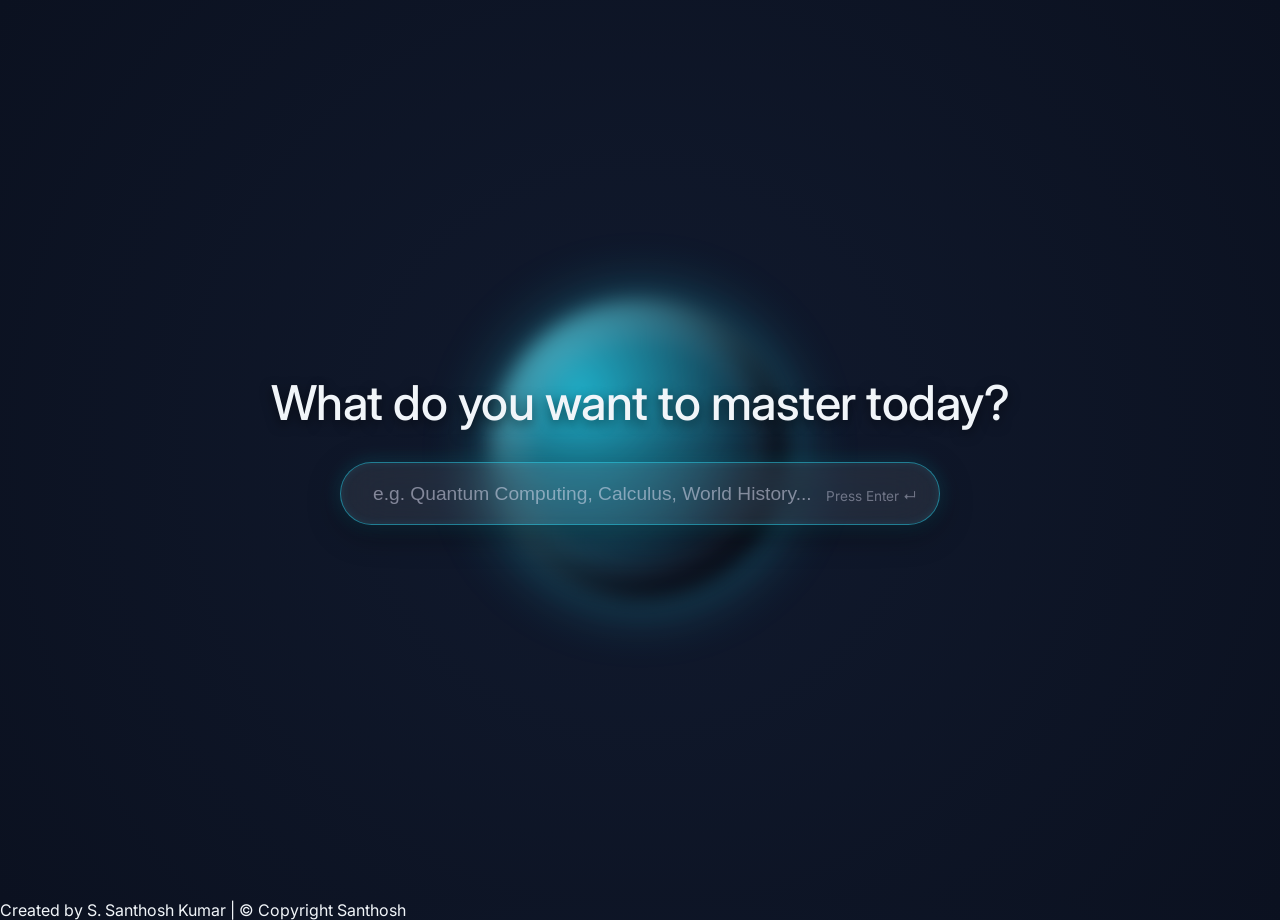
<file: diamond-dashboard/index.html>
<!doctype html>
<html lang="en">
  <head>
    <meta charset="UTF-8" />
    <meta name="viewport" content="width=device-width, initial-scale=1.0" />
    <title>The Entry – Diamond Dashboard</title>
    <link href="https://fonts.googleapis.com/css2?family=Inter:wght@400;500;600&display=swap" rel="stylesheet">
    <link rel="stylesheet" href="styles.css" />
    <style>
      /* Landing Page Specific Overrides */
      body {
        background: radial-gradient(circle at center, #111a2e 0%, #0B1120 100%);
        overflow: hidden;
      }
      
      .landing-container {
        display: flex;
        flex-direction: column;
        align-items: center;
        justify-content: center;
        height: 100vh;
        width: 100vw;
        position: relative;
      }

      /* 3D Animated Orb */
      .orb-container {
        position: absolute;
        width: 100%;
        height: 100%;
        display: flex;
        justify-content: center;
        align-items: center;
        z-index: 0;
        pointer-events: auto; /* Changed to auto so we can hover it */
        /* Brownian Motion / Zero-G Jitter */
        animation: brownianMotion 12s ease-in-out infinite alternate;
      }

      @keyframes brownianMotion {
        0%   { transform: translate(0px, 0px) rotate(0deg); }
        20%  { transform: translate(-10px, 15px) rotate(2deg); }
        40%  { transform: translate(15px, -5px) rotate(-1deg); }
        60%  { transform: translate(-5px, -15px) rotate(3deg); }
        80%  { transform: translate(20px, 10px) rotate(-2deg); }
        100% { transform: translate(-15px, 5px) rotate(1deg); }
      }

      .orb {
        width: 300px;
        height: 300px;
        border-radius: 50%;
        background: radial-gradient(circle at 30% 30%, rgba(34, 211, 238, 0.8), rgba(11, 17, 32, 0) 70%);
        box-shadow: 
          0 0 60px rgba(34, 211, 238, 0.4),
          inset -20px -20px 40px rgba(0, 0, 0, 0.5),
          inset 20px 20px 40px rgba(255, 255, 255, 0.2);
        animation: orbPulse 8s ease-in-out infinite, orbFloat 6s ease-in-out infinite;
        filter: blur(10px);
        transition: all 0.8s cubic-bezier(0.175, 0.885, 0.32, 1.275); /* Vacuum unfold transition */
      }

      /* Vacuum Unfold Hover Effect */
      .orb-container:hover {
        animation-play-state: paused; /* Stabilize the container jitter */
      }

      .orb-container:hover .orb {
        width: 400px;
        height: 400px;
        border-radius: 20px; /* Unfold from sphere to box */
        filter: blur(0px); /* Clear the glass */
        background: rgba(30, 41, 59, 0.4);
        backdrop-filter: blur(10px);
        border: 1px solid rgba(34, 211, 238, 0.4);
        animation-play-state: paused; /* Stop pulsing */
      }

      /* Internal motes (invisible until hovered) */
      .orb::before {
        content: '';
        position: absolute;
        inset: 0;
        background-image: 
          radial-gradient(circle, rgba(34,211,238,0.8) 1px, transparent 1.5px),
          radial-gradient(circle, rgba(255,255,255,0.6) 1px, transparent 1.5px);
        background-size: 40px 40px, 60px 60px;
        background-position: 0 0, 20px 20px;
        opacity: 0;
        transition: opacity 1s ease-in;
        pointer-events: none;
      }

      .orb-container:hover .orb::before {
        opacity: 1;
        animation: dustDrift 20s linear infinite;
      }

      @keyframes dustDrift {
        from { background-position: 0 0, 20px 20px; }
        to { background-position: 400px 400px, -200px 300px; }
      }

      @keyframes orbPulse {
        0%, 100% { transform: scale(1); opacity: 0.6; }
        50% { transform: scale(1.1); opacity: 0.9; }
      }

      @keyframes orbFloat {
        0%, 100% { transform: translateY(0) rotate(0deg); }
        50% { transform: translateY(-20px) rotate(5deg); }
      }

      /* Inner energy ring */
      .orb::after {
        content: '';
        position: absolute;
        inset: 10%;
        border-radius: 50%;
        border: 2px solid rgba(230, 230, 250, 0.3); /* Soft Lavender */
        animation: orbSpin 12s linear infinite;
        filter: blur(2px);
      }

      @keyframes orbSpin {
        from { transform: rotate(0deg) scale(1); }
        to { transform: rotate(360deg) scale(1.05); }
      }

      /* Search Interface */
      .search-interface {
        z-index: 10;
        text-align: center;
        animation: fadeUpIn 1s ease-out forwards;
      }

      h1 {
        color: var(--color-lavender);
        font-weight: 500;
        font-size: clamp(2rem, 4vw, 3rem);
        margin-bottom: 2rem;
        text-shadow: 0 4px 12px rgba(0, 0, 0, 0.5);
        letter-spacing: -0.5px;
      }

      /* Glowing Glass Pill Search Bar */
      .search-bar-wrapper {
        position: relative;
        width: 100%;
        max-width: 600px;
        margin: 0 auto;
      }

      .search-pill {
        width: 100%;
        padding: 1.2rem 2rem;
        font-size: 1.2rem;
        color: #fff;
        background: rgba(255, 255, 255, 0.05);
        backdrop-filter: blur(24px);
        -webkit-backdrop-filter: blur(24px);
        border: 1px solid rgba(255, 255, 255, 0.1);
        border-radius: 50px;
        outline: none;
        box-shadow: 0 8px 32px rgba(0, 0, 0, 0.3), inset 0 0 0 transparent;
        transition: all 0.4s cubic-bezier(0.25, 0.8, 0.25, 1);
        box-sizing: border-box;
      }

      .search-pill::placeholder {
        color: rgba(230, 230, 250, 0.5); /* Soft Lavender */
      }

      .search-pill:focus {
        background: rgba(255, 255, 255, 0.08);
        border-color: rgba(34, 211, 238, 0.5); /* Electric Cyan */
        box-shadow: 
          0 8px 32px rgba(0, 0, 0, 0.4), 
          0 0 20px rgba(34, 211, 238, 0.2),
          inset 0 0 10px rgba(34, 211, 238, 0.1);
        transform: translateY(-2px);
      }

      .enter-hint {
        position: absolute;
        right: 1.5rem;
        top: 50%;
        transform: translateY(-50%);
        color: rgba(230, 230, 250, 0.4);
        font-size: 0.85rem;
        pointer-events: none;
        opacity: 0;
        transition: opacity 0.3s ease;
      }

      .search-pill:focus + .enter-hint,
      .search-pill:not(:placeholder-shown) + .enter-hint {
        opacity: 1;
      }

      @keyframes fadeUpIn {
        0% { opacity: 0; transform: translateY(30px); }
        100% { opacity: 1; transform: translateY(0); }
      }
    </style>
  </head>
  <body>
    <div class="landing-container">
      <!-- 3D Orb Background -->
      <div class="orb-container">
        <div class="orb"></div>
      </div>

      <!-- Foreground Interactive Search -->
      <main class="search-interface">
        <h1>What do you want to master today?</h1>
        <div class="search-bar-wrapper">
          <input 
            type="text" 
            class="search-pill" 
            id="masteryInput" 
            placeholder="e.g. Quantum Computing, Calculus, World History..." 
            autocomplete="off"
            autofocus
          />
          <span class="enter-hint">Press Enter ↵</span>
        </div>
      </main>
    </div>

    <script>
      const input = document.getElementById('masteryInput');
      
      // Simulate intent submission
      input.addEventListener('keypress', function (e) {
        if (e.key === 'Enter' && this.value.trim() !== '') {
          // Add a subtle transition effect
          document.body.style.opacity = '0';
          document.body.style.transition = 'opacity 0.8s ease-out';
          
          setTimeout(() => {
            // Navigate to the Workspace (Learning Interface)
            // Passing the query as a URL parameter for a realistic feel
            window.location.href = `workspace.html?topic=${encodeURIComponent(this.value.trim())}`;
          }, 800);
        }
      });
      
      // Dynamic orb interaction
      const orb = document.querySelector('.orb');
      document.addEventListener('mousemove', (e) => {
        const x = (e.clientX / window.innerWidth - 0.5) * 40;
        const y = (e.clientY / window.innerHeight - 0.5) * 40;
        orb.style.transform = `translate(${x}px, ${y}px)`;
      });
    </script>
    <div class="dashboard-footer fixed-br">
      Created by <span class="creator-name">S. Santhosh Kumar</span> | © Copyright Santhosh
    </div>
  </body>
</html>
</file>
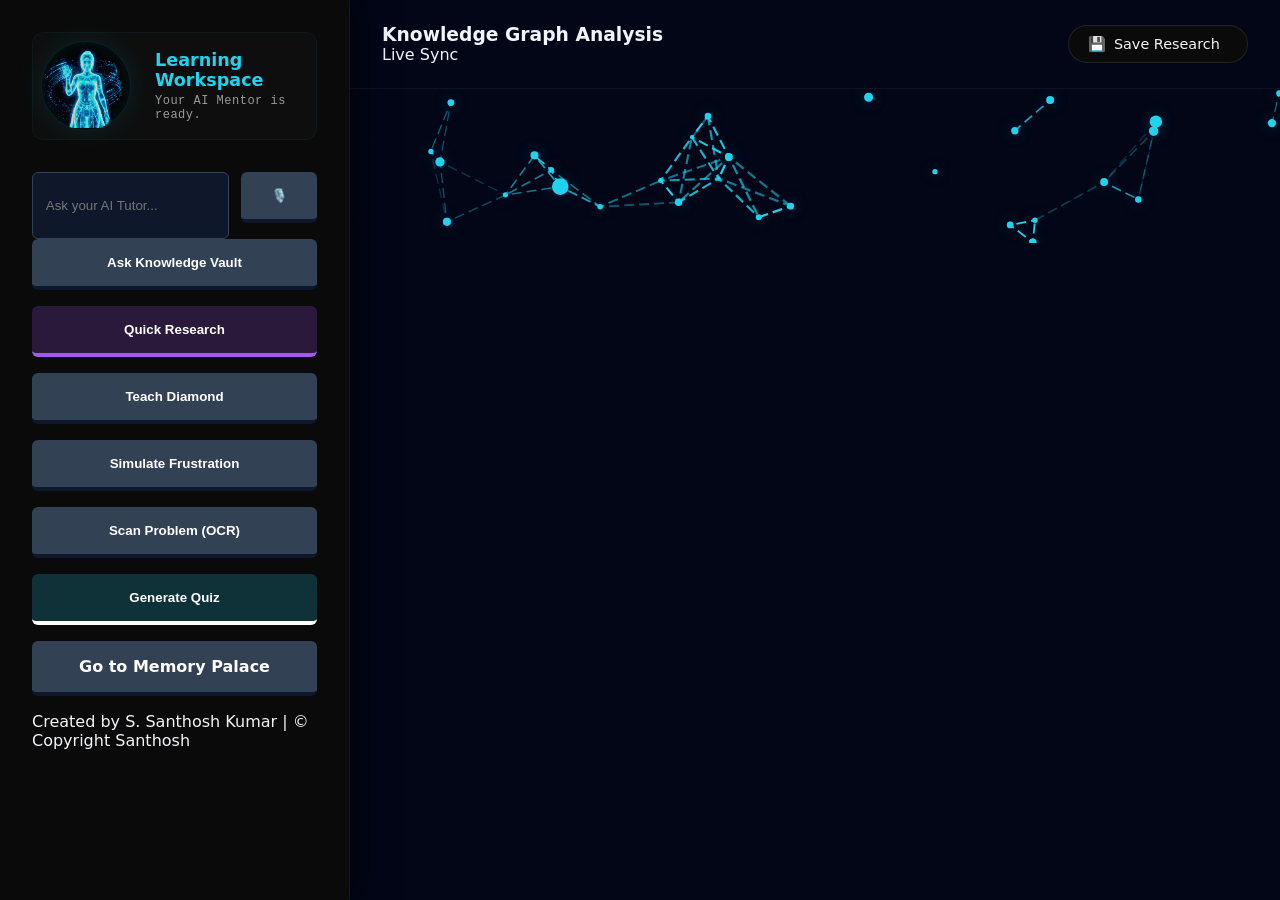
<file: diamond-dashboard/workspace.html>
<!doctype html>
<html lang="en">
  <head>
    <meta charset="UTF-8" />
    <meta name="viewport" content="width=device-width, initial-scale=1.0" />
    <title>Diamond Dashboard – Mentor UI</title>
    <link rel="stylesheet" href="styles.css?v=5" />
    <script src="https://cdnjs.cloudflare.com/ajax/libs/gsap/3.12.2/gsap.min.js"></script>
  </head>
  <body>
    <!-- The Workspace Split-Screen Layout -->
    <div class="workspace-layout">
      
      <!-- Left Panel: AI Tutor -->
      <aside class="tutor-panel">
        <div class="avatar-container">
          <div class="avatar-hub">
            <div class="energy-ring"></div>
            <!-- Identity Shift V3: Bypassing legacy browser cache -->
            <img src="avatar_v3.png" 
                 alt="Elite Diamond Mentor" 
                 class="avatar" 
                 id="avatarImg" 
                 onerror="this.src='/avatar';" />
          </div>
          <div class="tutor-status-info">
            <h2 id="topicTitle">Learning Workspace</h2>
            <p>Your AI Mentor is ready.</p>
          </div>
        </div>
        
        <div class="tutor-controls">

          <!-- Chat Interface -->
          <div class="chat-interface">
            <div class="input-row" style="display: flex; gap: 0.8rem; width: 100%;">
                <input type="text" id="aiQueryInput" placeholder="Ask your AI Tutor..." style="flex: 1;" />
                <button class="nav-btn" id="recordVoiceBtn" title="Speak to Tutor">🎙️</button>
            </div>
            <button class="nav-btn" id="askAiBtn">Ask Knowledge Vault</button>
            <button class="nav-btn" id="quickResearchBtn" style="background: rgba(168, 85, 247, 0.2); border-color: #a855f7;">Quick Research</button>
          </div>

          <div class="action-buttons">
            <button class="action-btn" id="uploadBtn">
              <i class="fas fa-brain"></i> Teach Diamond
            </button>
            <button class="nav-btn" id="frustrationBtn">Simulate Frustration</button>
            <button class="nav-btn" id="ocrBtn">Scan Problem (OCR)</button>
            <button class="nav-btn" id="quizBtn" style="background: rgba(34,211,238,0.2); border-color: var(--color-cyan);">Generate Quiz</button>
            <a href="memory-palace.html" class="nav-btn" id="memoryPalaceLink">Go to Memory Palace</a>
          </div>
        </div>

        <!-- Lesson Upload Modal -->
        <div id="uploadModal" class="modal-overlay">
            <div class="glass-card modal-content">
                <h2>Teach Your AI Mentor</h2>
                <p>Paste your scientific text or lesson notes here to add them to Diamond's memory.</p>
                <textarea id="lessonText" placeholder="Paste your lesson content here..." style="width: 100%; height: 200px; background: rgba(0,0,0,0.3); border: 1px solid rgba(34,211,238,0.3); color: #fff; padding: 1rem; border-radius: 8px; font-family: inherit; margin-bottom: 1rem; resize: none;"></textarea>
                <div class="modal-actions" style="display: flex; gap: 1rem; justify-content: flex-end;">
                    <button id="closeModal" class="nav-btn" style="background: rgba(239, 68, 68, 0.2); box-shadow: none; pointer-events: auto;">Cancel</button>
                    <button id="commitBtn" class="nav-btn" style="background: var(--color-cyan); color: var(--color-primary); box-shadow: none; pointer-events: auto;">Commit to Memory</button>
                </div>
            </div>
        </div>


        <div class="dashboard-footer">
          Created by <span class="creator-name">S. Santhosh Kumar</span> | © Copyright Santhosh
        </div>
      </aside>

      <!-- Right Panel: Interactive Canvas -->
      <main class="interactive-canvas">
        <header class="canvas-header" style="display: flex; justify-content: space-between; align-items: center;">
          <div>
            <h3>Knowledge Graph Analysis</h3>
            <span class="status-badge">Live Sync</span>
          </div>
          <!-- The Scientist Data Share Box -->
          <div class="scientist-card-box" id="scientistShareBox">
            <span class="box-icon">💾</span> Save Research
            <div class="particle-container" id="particleBox"></div>
          </div>
        </header>
        
        <!-- Smart Sidebar (Knowledge Graph) moved to Canvas -->
        <div class="graph-container" style="position: relative;">
          <canvas id="knowledgeGraph"></canvas>
          
          <!-- Node Click 3D Glass Cube Unfold -->
          <div class="unfold-box-overlay hidden" id="unfoldBoxOverlay">
            <div class="glass-cube-wrapper" id="glassCubeWrapper">
              <!-- Drifting Background Data Layers -->
              <div class="cube-layer layer-bg">
                 <span class="drifting-math">∑(F) = ma</span>
                 <span class="drifting-date">1687</span>
                 <span class="drifting-node">●──────●</span>
              </div>
              
              <!-- Main Content Layer -->
              <div class="cube-layer layer-content">
                <h3 id="unfoldBoxTitle">Scientist Name</h3>
                <p id="unfoldBoxField" class="field-text">Field of Study</p>
                <p id="unfoldBoxNotes">Research notes and details will appear here, pulled from the Knowledge Graph connection.</p>
                <div class="action-buttons cube-actions" style="margin-top: auto; display: flex; gap: 0.5rem; justify-content: flex-start;">
                  <button class="nav-btn public-pulse-btn" id="makePublicBtn" style="width: auto; padding: 0.5rem 1rem;">Make Public</button>
                  <button class="nav-btn" id="confirmSaveBtn" style="width: auto; padding: 0.5rem 1rem;">Save</button>
                  <button class="nav-btn" id="toggleDetailedBtn" style="width: auto; padding: 0.5rem 1rem; background: rgba(34, 211, 238, 0.2); border-color: var(--color-cyan);">Show Full</button>
                  <button class="nav-btn close-btn" id="closeUnfoldBtn" style="width: auto; padding: 0.5rem 1rem;">Close</button>
                </div>
              </div>
              
              <!-- Top Portrait Layer -->
              <div class="cube-layer layer-top">
                 <div class="cube-portrait"></div>
              </div>
            </div>
          </div>
        </div>
        
        <!-- Interactive Quiz Overlay -->
        <div class="quiz-overlay hidden" id="quizOverlay">
           <div class="quiz-card" id="quizCard">
              <h4 id="quizTopic">Loading Quiz...</h4>
              <p id="quizQuestion"></p>
              <div class="quiz-options" id="quizOptions"></div>
              <p class="quiz-feedback hidden" id="quizFeedback"></p>
              <button class="nav-btn hidden" id="nextQuestionBtn">Next Question</button>
           </div>
           <button class="nav-btn close-btn" id="closeQuizBtn" style="position: absolute; bottom: 20px; right: 20px;">Exit Quiz</button>
        </div>
      </main>

      <!-- OCR Scanner Modal Overlay -->
      <div class="scanner-modal" id="scannerModal">
        <div class="glass-card modal-content" style="max-width: 500px; padding: 2rem;">
          <div class="scanner-view" style="width: 100%; max-width: 100%; height: 250px;">
            <div class="scanner-laser"></div>
            <div class="upload-prompt" id="uploadPrompt">
               <p>Drop an image of your math or science problem here, or click to upload.</p>
               <input type="file" id="ocrFileInput" accept="image/*" style="display: none;" />
               <button class="nav-btn" onclick="document.getElementById('ocrFileInput').click()" style="width: auto; margin: 0 auto;">Choose File</button>
            </div>
            <div id="ocrContent"></div>
          </div>
          <button class="nav-btn close-btn" id="closeOcrBtn" style="margin-top: 1rem; width: auto;">Close</button>
        </div>
      </div>

      <!-- Quick Research Overlay (Glassmorphism) -->
      <div class="research-overlay hidden" id="researchOverlay">
        <div class="glass-card research-card">
          <div class="research-header">
            <h3>Diamond Research Summary</h3>
            <button class="close-btn" id="closeResearchBtn">×</button>
          </div>
          <div class="research-body" id="researchBody">
            <div class="pulse-loader">Synthesizing Research...</div>
          </div>
          <div class="research-footer">
            <span class="status-badge">AI Verified</span>
          </div>
        </div>
      </div>
    </div>
    <script src="script.js?v=5"></script>
  </body>
</html>
</file>
<file: diamond-dashboard/styles.css>
/* styles.css – Classic Elegant Revert */

:root {
  --color-bg: #000000;
  --color-sidebar: #0a0a0a;
  --color-accent: #22d3ee;
  --color-text: #f1f5f9;
  --color-card: #0f172a;
}

* {
  margin: 0;
  padding: 0;
  box-sizing: border-box;
}

body {
  font-family: 'Inter', system-ui, -apple-system, sans-serif;
  background-color: var(--color-bg);
  color: var(--color-text);
  overflow-x: hidden;
  height: 100vh;
}

.workspace-layout {
  display: grid;
  grid-template-columns: 350px 1fr;
  height: 100vh;
}

/* Sidebar Styling - Obsidian Mode */
.tutor-panel {
  background-color: var(--color-sidebar);
  border-right: 1px solid rgba(255, 255, 255, 0.05);
  display: flex;
  flex-direction: column;
  padding: 2rem;
  z-index: 100;
  box-shadow: 10px 0 30px rgba(0,0,0,0.5);
}

.avatar-container {
  display: flex;
  align-items: center;
  gap: 1.5rem;
  margin-bottom: 2rem;
  padding: 0.5rem;
  background: rgba(255, 255, 255, 0.02);
  border-radius: 12px;
  border: 1px solid rgba(34, 211, 238, 0.05);
}

.avatar-hub {
  width: 90px;
  height: 90px;
  flex-shrink: 0;
  background: radial-gradient(circle at center, #0a0a0a 0%, #000000 100%);
  border-radius: 50%;
  display: flex;
  justify-content: center;
  align-items: center;
  position: relative;
  box-shadow: 
    0 0 30px rgba(34, 211, 238, 0.1), 
    inset 0 0 15px rgba(34, 211, 238, 0.1);
  border: 1px solid rgba(34, 211, 238, 0.15);
  overflow: hidden;
  animation: glowPulse 5s infinite ease-in-out;
}

/* Scanning Placeholder (Always visible in the background) */
.avatar-hub::before {
  content: 'IDENTITY SCAN...';
  position: absolute;
  font-family: 'Courier New', Courier, monospace;
  font-size: 0.65rem;
  font-weight: bold;
  color: rgba(34, 211, 238, 0.3);
  text-align: center;
  z-index: 1;
  letter-spacing: 1px;
}

/* Hex-Mesh Background Layer */
.avatar-hub::before {
  content: '';
  position: absolute;
  inset: 0;
  background-image: 
    radial-gradient(circle at 2px 2px, rgba(34, 211, 238, 0.08) 1px, transparent 0);
  background-size: 10px 10px;
  opacity: 0.3;
  z-index: 0;
}

/* Moving Laser Scan Overlay */
.avatar-hub::after {
  content: '';
  position: absolute;
  top: -100%;
  left: 0;
  width: 100%;
  height: 60%;
  background: linear-gradient(to bottom, 
    transparent, 
    rgba(34, 211, 238, 0.03) 50%, 
    rgba(34, 211, 238, 0.3) 98%, 
    var(--color-accent) 100%
  );
  filter: blur(1px);
  z-index: 5;
  pointer-events: none;
  animation: laserSweep 5s infinite ease-in-out;
}

@keyframes laserSweep {
  0% { top: -100%; }
  60% { top: 150%; }
  100% { top: 150%; }
}

/* Rotating Scanner Ring (Energy Ring) */
.energy-ring {
  content: '';
  position: absolute;
  inset: -12px;
  border-radius: 50%;
  border: 1.5px solid transparent;
  border-top-color: var(--color-accent);
  border-bottom-color: var(--color-accent);
  filter: blur(2px);
  animation: scannerRotate 15s linear infinite;
  z-index: 10;
  pointer-events: none;
  opacity: 0.6;
}

@keyframes scannerRotate {
  0% { transform: rotate(0deg); }
  100% { transform: rotate(360deg); }
}

@keyframes glowPulse {
  0%, 100% { box-shadow: 0 0 30px rgba(34, 211, 238, 0.1); border-color: rgba(34, 211, 238, 0.1); }
  50% { box-shadow: 0 0 60px rgba(34, 211, 238, 0.4); border-color: rgba(34, 211, 238, 0.4); }
}

.avatar {
  width: 95%;
  height: 95%;
  object-fit: contain;
  /* Ultimate Diamond Hologram Filter */
  filter: 
    drop-shadow(0 0 25px rgba(34, 211, 238, 0.9)) 
    brightness(1.5) 
    contrast(1.3)
    saturate(1.2);
  image-rendering: auto;
  z-index: 10;
  transition: all 0.5s cubic-bezier(0.4, 0, 0.2, 1);
  mix-blend-mode: screen; 
  animation: hologramFloat 8s ease-in-out infinite;
}

@keyframes hologramFloat {
  0%, 100% { transform: translateY(0) scale(1) rotate(0deg); filter: brightness(1.2) contrast(1.1); }
  50% { transform: translateY(-15px) scale(1.05) rotate(1deg); filter: brightness(1.6) contrast(1.3); }
}


.tutor-status-info h2 {
  font-size: 1.1rem;
  text-align: left;
  margin-bottom: 0.2rem;
  color: var(--color-accent);
}

.tutor-status-info p {
  font-size: 0.75rem;
  text-align: left;
  opacity: 0.6;
  font-family: 'Courier New', Courier, monospace;
  letter-spacing: 0.5px;
}

/* Classic Button System */
.query-box {
  display: flex;
  gap: 0.5rem;
  margin-bottom: 1.5rem;
}

#aiQueryInput {
  flex: 1;
  background: #0f172a;
  border: 1px solid #334155;
  color: #fff;
  padding: 0.8rem;
  border-radius: 6px;
}

.nav-btn, .action-btn {
  display: block;
  width: 100%;
  padding: 1rem;
  margin-bottom: 1rem;
  background-color: #334155;
  border: none;
  border-bottom: 4px solid #0f172a;
  color: white;
  text-align: center;
  text-decoration: none;
  font-weight: 600;
  border-radius: 6px;
  cursor: pointer;
  transition: all 0.2s;
  position: relative;
  overflow: hidden;
}

.nav-btn:hover, .action-btn:hover {
  background-color: #475569;
  transform: translateY(-2px);
  border-left: 3px solid var(--color-accent);
  animation: cyberGlitch 0.3s cubic-bezier(.25,.46,.45,.94) both;
}

/* Light Sweep Effect */
.nav-btn::before, .action-btn::before {
  content: '';
  position: absolute;
  top: 0;
  left: -100%;
  width: 50%;
  height: 100%;
  background: linear-gradient(
    90deg,
    transparent,
    rgba(255, 255, 255, 0.2),
    transparent
  );
  transform: skewX(-25deg);
  transition: 0.5s;
}

.nav-btn:hover::before, .action-btn:hover::before {
  left: 150%;
  transition: 0.5s;
}

@keyframes cyberGlitch {
  0% { transform: translate(0) translateY(-2px); }
  20% { transform: translate(-2px, 1px) translateY(-2px); }
  40% { transform: translate(-2px, -1px) translateY(-2px); }
  60% { transform: translate(2px, 1px) translateY(-2px); }
  80% { transform: translate(2px, -1px) translateY(-2px); }
  100% { transform: translate(0) translateY(-2px); }
}

.nav-btn:active, .action-btn:active {
  transform: translateY(2px);
  border-bottom: 0;
}

#teachBtn {
  background-color: #f8fafc;
  color: #020617;
  border-bottom: 4px solid #cbd5e1;
}

/* Modals & Overlays */
.modal-overlay, .scanner-modal {
  position: fixed;
  inset: 0;
  background-color: rgba(0, 0, 0, 0.8);
  display: none;
  justify-content: center;
  align-items: center;
  padding: 2rem;
  z-index: 1000;
}

.modal-content {
  background-color: #1e293b;
  padding: 2.5rem;
  border-radius: 12px;
  max-width: 480px;
  width: 95%;
  display: flex;
  flex-direction: column;
  align-items: center;
}

.modal-content textarea {
  width: 100%;
  height: 200px;
  background: #0f172a;
  border: 1px solid #334155;
  color: #fff;
  padding: 1rem;
  margin: 1rem 0;
  border-radius: 6px;
}

/* Interactive Canvas Area */
.interactive-canvas {
  background-color: #020617;
  display: flex;
  flex-direction: column;
  position: relative;
}

.canvas-header {
  padding: 1.5rem 2rem;
  border-bottom: 1px solid rgba(255, 255, 255, 0.05);
}

#knowledgeGraph {
  flex: 1;
  cursor: crosshair;
}

.scanner-view {
  width: 90%;
  max-width: 450px;
  height: 250px;
  border: 2px dashed #334155;
  background: rgba(0,0,0,0.3);
  border-radius: 12px;
  display: flex;
  flex-direction: column;
  justify-content: center;
  align-items: center;
  padding: 1.5rem;
  margin-bottom: 1.5rem;
}

.scanner-view p {
  font-size: 0.9rem;
  text-align: center;
  opacity: 0.8;
  margin-bottom: 1rem;
}

.scientist-card-box {
  background: var(--color-sidebar);
  border: 1px solid rgba(255, 255, 255, 0.1);
  padding: 0.6rem 1.2rem;
  border-radius: 20px;
  cursor: pointer;
  display: flex;
  align-items: center;
  gap: 0.5rem;
  font-size: 0.9rem;
  transition: all 0.2s;
  position: relative;
}

.scientist-card-box:hover {
  background: #334155;
  border-color: var(--color-accent);
}

.share-particle {
  position: absolute;
  width: 6px;
  height: 6px;
  background: var(--color-accent);
  border-radius: 50%;
  pointer-events: none;
  animation: particleBurst 0.6s ease-out forwards;
}

@keyframes particleBurst {
  to {
    transform: translate(var(--tx), var(--ty));
    opacity: 0;
  }
}

/* Quiz Overlay Styles */
.quiz-overlay {
  position: fixed;
  inset: 0;
  background-color: rgba(15, 23, 42, 0.95);
  display: flex;
  flex-direction: column;
  align-items: center;
  justify-content: center;
  z-index: 1000;
  padding: 2rem;
}

.quiz-card {
  background: #1e293b;
  border: 1px solid #334155;
  padding: 2rem;
  border-radius: 12px;
  width: 90%;
  max-width: 600px;
}

.quiz-option-btn {
  display: block;
  width: 100%;
  padding: 1rem;
  margin-top: 0.8rem;
  background: #0f172a;
  border: 1px solid #334155;
  color: #fff;
  border-radius: 6px;
  cursor: pointer;
  text-align: left;
}

.quiz-option-btn:hover {
  background: #1e293b;
  border-color: var(--color-accent);
}

.quiz-option-btn.correct { background: #059669; border-color: #10b981; }
.quiz-option-btn.wrong { background: #991b1b; border-color: #ef4444; }

.quiz-feedback {
  margin-top: 1.5rem;
  padding: 1rem;
  border-radius: 6px;
}

.quiz-feedback.success { background: rgba(16, 185, 129, 0.1); color: #10b981; }
.quiz-feedback.error { background: rgba(239, 68, 68, 0.1); color: #ef4444; }

/* OCR Step Box Styles */
.step-box {
  background: rgba(34, 211, 238, 0.05);
  border: 1px solid rgba(34, 211, 238, 0.2);
  border-left: 3px solid var(--color-accent);
  border-radius: 6px;
  padding: 0.7rem 1rem;
  margin-top: 0.6rem;
  color: #e2e8f0;
  font-size: 0.88rem;
  line-height: 1.5;
  animation: stepFadeIn 0.4s ease forwards;
}

.step-box.solve {
  background: rgba(34, 211, 238, 0.15);
  border-left-color: #22d3ee;
  color: #22d3ee;
  font-weight: 600;
}

@keyframes stepFadeIn {
  from { opacity: 0; transform: translateX(-10px); }
  to   { opacity: 1; transform: translateX(0); }
}

/* Utilities */
.hidden { display: none !important; }
.visible { display: flex !important; }

/* Research overlay hidden state */
.research-overlay.hidden { display: none !important; }

/* --- Quick Research Overlay: Diamond Glassmorphism --- */
.research-overlay {
  position: fixed;
  inset: 0;
  background: rgba(0, 0, 0, 0.7);
  backdrop-filter: blur(10px);
  z-index: 2000;
  display: flex;
  justify-content: center;
  align-items: center;
  padding: 2rem;
}

.research-card {
  width: 90%;
  max-width: 650px;
  background: rgba(15, 23, 42, 0.4);
  border: 1px solid rgba(168, 85, 247, 0.3); /* Neon Purple Theme */
  border-radius: 20px;
  box-shadow: 
    0 20px 50px rgba(0, 0, 0, 0.5),
    0 0 30px rgba(168, 85, 247, 0.1);
  padding: 2.5rem;
  position: relative;
  overflow: hidden;
  display: flex;
  flex-direction: column;
  gap: 1.5rem;
}

/* Glass Inner Glow */
.research-card::before {
  content: '';
  position: absolute;
  inset: 0;
  background: radial-gradient(circle at top right, rgba(168, 85, 247, 0.1), transparent);
  pointer-events: none;
}

.research-card h2 {
  font-family: 'Inter', sans-serif;
  font-weight: 800;
  font-size: 1.5rem;
  color: #fff;
  text-transform: uppercase;
  letter-spacing: 2px;
  margin-bottom: 0.5rem;
  border-left: 4px solid #a855f7;
  padding-left: 1rem;
}

#researchBody {
  font-size: 1rem;
  line-height: 1.6;
  color: rgba(255, 255, 255, 0.9);
}

#researchBody ul {
  list-style: none;
  padding: 0;
}

#researchBody li {
  margin-bottom: 1.2rem;
  padding-left: 2rem;
  position: relative;
  opacity: 0;
  animation: slideInLeft 0.5s forwards ease-out;
}

@keyframes slideInLeft {
  from { transform: translateX(-20px); opacity: 0; }
  to { transform: translateX(0); opacity: 1; }
}

#researchBody li::before {
  content: '✦';
  position: absolute;
  left: 0;
  color: #a855f7;
  text-shadow: 0 0 10px #a855f7;
}

/* Pulse Loader */
.pulse-loader {
  text-align: center;
  padding: 2rem;
  color: #a855f7;
  font-family: 'Courier New', monospace;
  letter-spacing: 2px;
  animation: textPulse 1.5s infinite;
}

@keyframes textPulse {
  0%, 100% { opacity: 0.5; }
  50% { opacity: 1; }
}

.close-research-btn {
  background: rgba(255, 255, 255, 0.05);
  border: 1px solid rgba(255, 255, 255, 0.1);
  color: #fff;
  padding: 0.6rem 1.2rem;
  border-radius: 8px;
  cursor: pointer;
  align-self: flex-end;
  transition: all 0.3s;
}

.close-research-btn:hover {
  background: #a855f7;
  border-color: #a855f7;
  box-shadow: 0 0 20px rgba(168, 85, 247, 0.4);
}

/* === Custom Animations & Dynamic Styles === */

/* Frustration Pulse Effect */
@keyframes frustrationPulse {
  0% { background: var(--color-bg); }
  50% { background: rgba(239, 68, 68, 0.1); }
  100% { background: var(--color-bg); }
}

.frustration-pulse {
  animation: frustrationPulse 3s infinite ease-in-out;
}

/* Universal Close Button Styling */
.close-btn {
  background: rgba(255, 255, 255, 0.1);
  border: 1px solid rgba(255, 255, 255, 0.2);
  color: #fff;
  width: 40px;
  height: 40px;
  border-radius: 50%;
  display: flex !important;
  justify-content: center;
  align-items: center;
  cursor: pointer;
  transition: all 0.3s cubic-bezier(0.19, 1, 0.22, 1);
  font-size: 1.4rem;
  z-index: 100;
}

.close-btn:hover {
  background: rgba(239, 68, 68, 0.3);
  border-color: #ef4444;
  color: #ef4444;
  transform: rotate(90deg) scale(1.1);
}

.close-btn:active {
  transform: scale(0.9);
}

/* Research Specific Positioning */
#closeResearchBtn {
  position: absolute;
  top: 1.5rem;
  right: 1.5rem;
}
</file>
